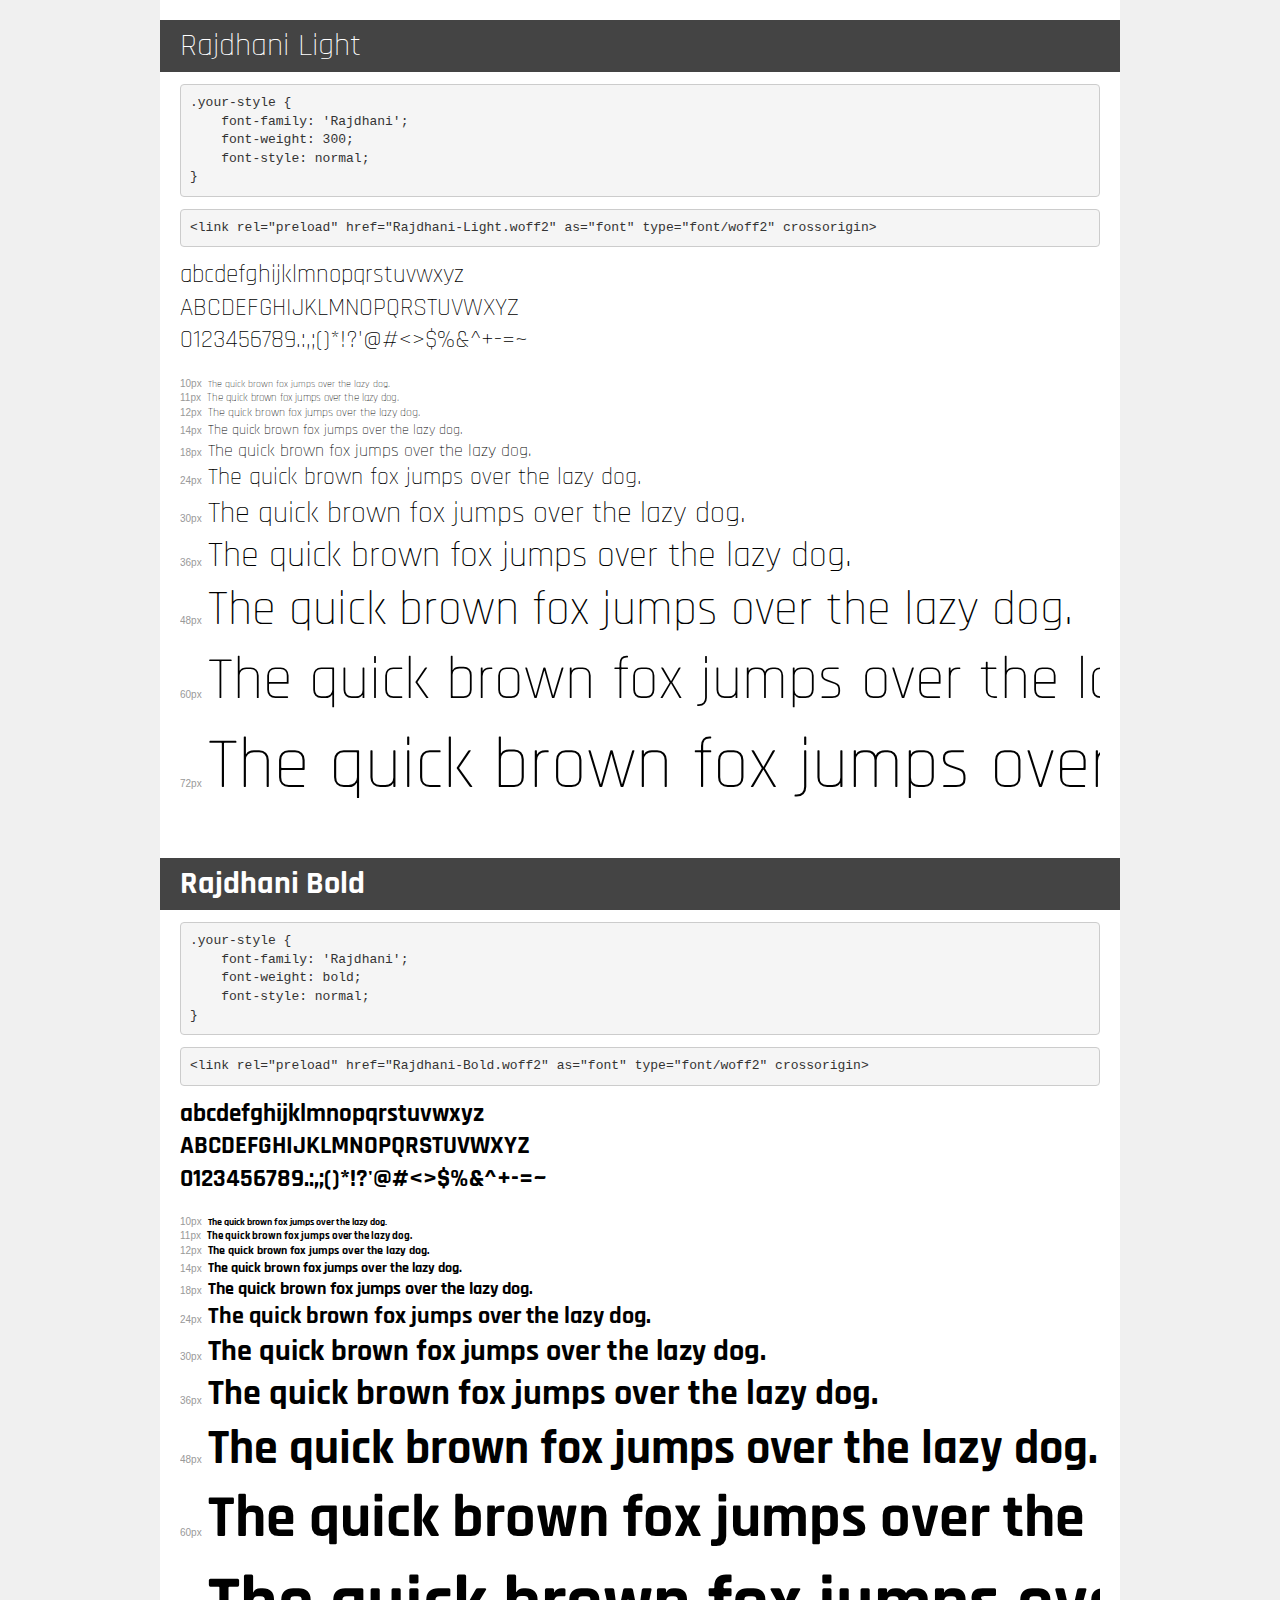
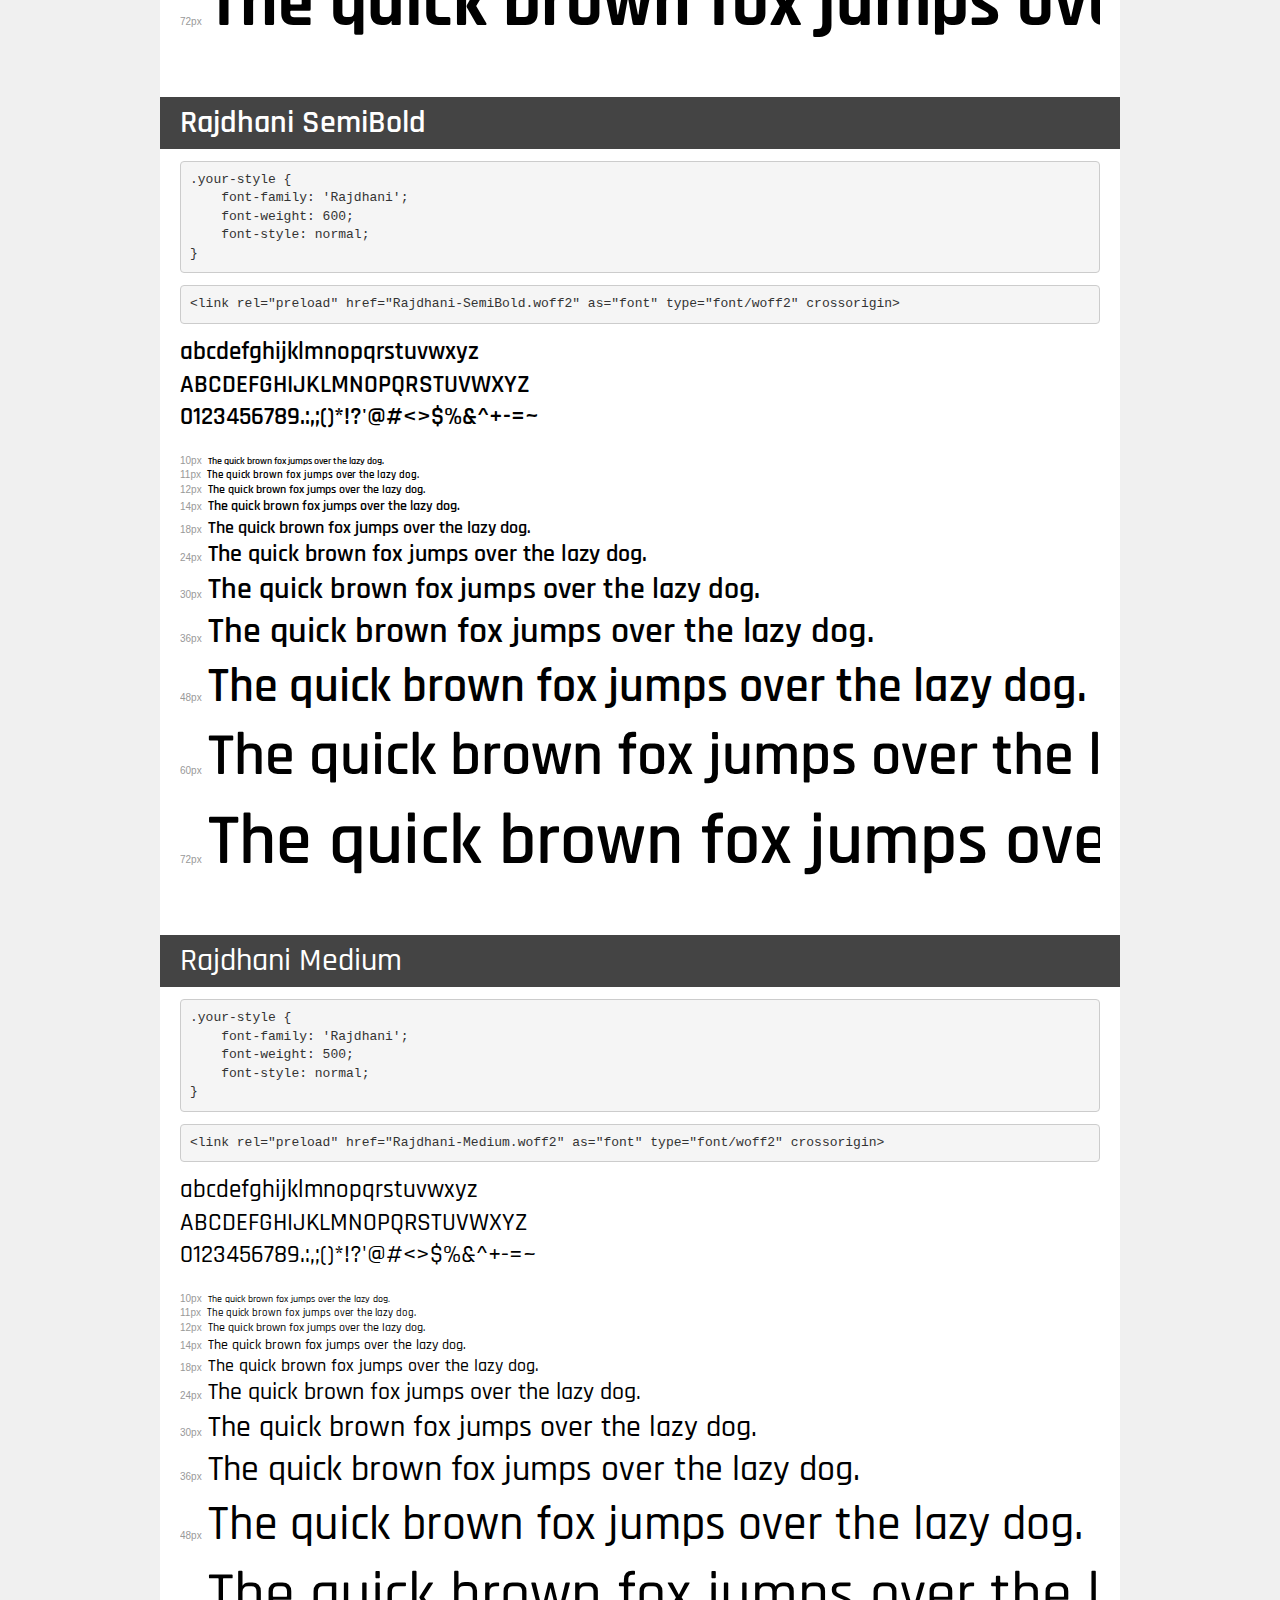
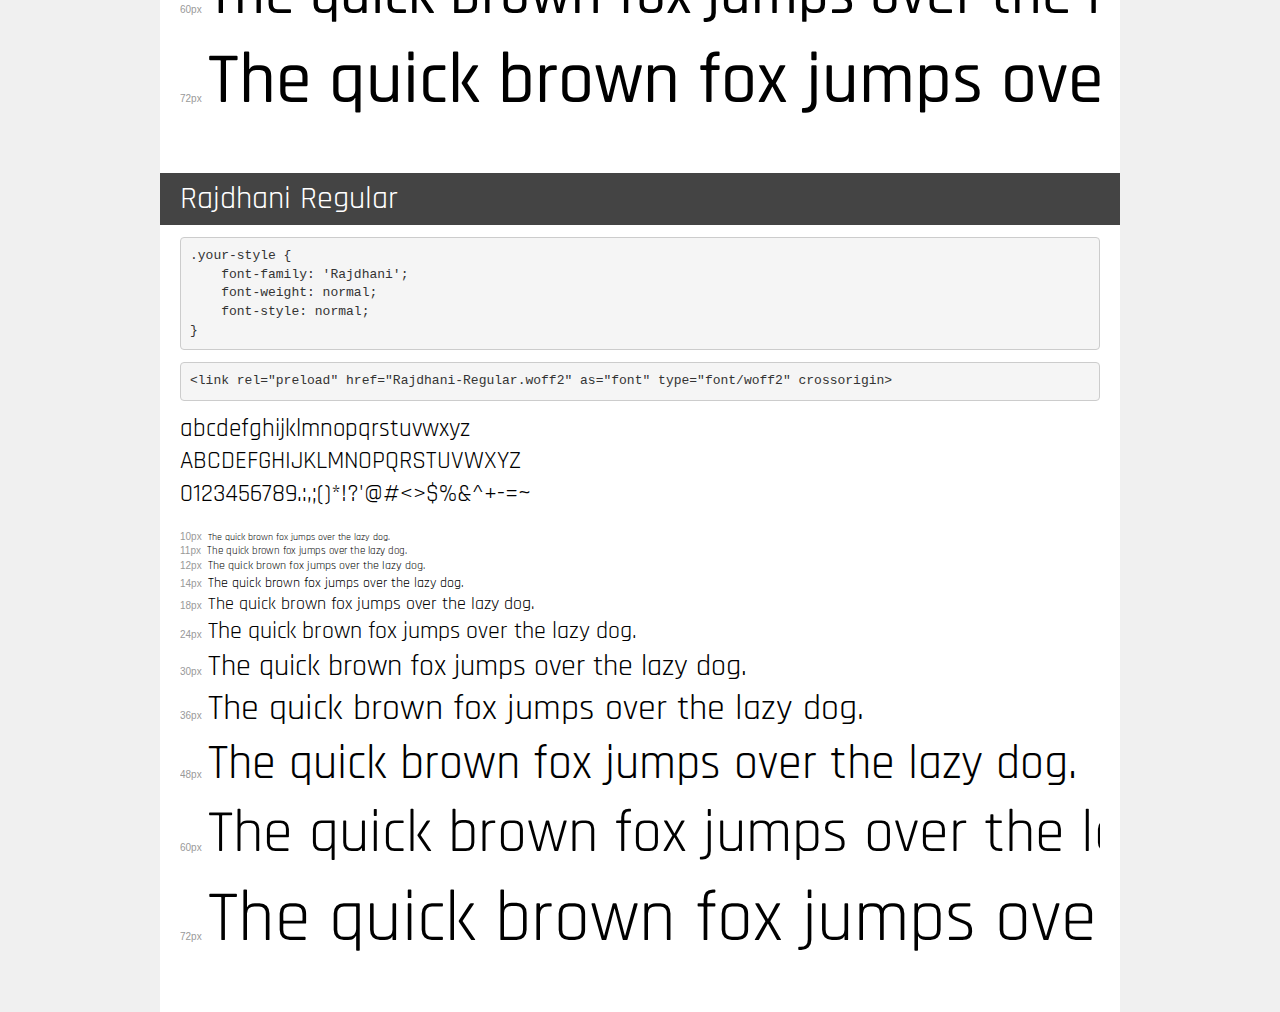
<file: fonts/demo.html>
<!DOCTYPE html>
<html lang="en">
<head>
    <meta charset="utf-8">
    <meta http-equiv="X-UA-Compatible" content="IE=edge">
    <meta name="viewport" content="width=device-width, initial-scale=1">
    <meta name="robots" content="noindex, noarchive">
    <meta name="format-detection" content="telephone=no">
    <title>Transfonter demo</title>
    <link href="stylesheet.css" rel="stylesheet">
    <style>
        /*
        http://meyerweb.com/eric/tools/css/reset/
        v2.0 | 20110126
        License: none (public domain)
        */
        html, body, div, span, applet, object, iframe,
        h1, h2, h3, h4, h5, h6, p, blockquote, pre,
        a, abbr, acronym, address, big, cite, code,
        del, dfn, em, img, ins, kbd, q, s, samp,
        small, strike, strong, sub, sup, tt, var,
        b, u, i, center,
        dl, dt, dd, ol, ul, li,
        fieldset, form, label, legend,
        table, caption, tbody, tfoot, thead, tr, th, td,
        article, aside, canvas, details, embed,
        figure, figcaption, footer, header, hgroup,
        menu, nav, output, ruby, section, summary,
        time, mark, audio, video {
            margin: 0;
            padding: 0;
            border: 0;
            font-size: 100%;
            font: inherit;
            vertical-align: baseline;
        }
        /* HTML5 display-role reset for older browsers */
        article, aside, details, figcaption, figure,
        footer, header, hgroup, menu, nav, section {
            display: block;
        }
        body {
            line-height: 1;
        }
        ol, ul {
            list-style: none;
        }
        blockquote, q {
            quotes: none;
        }
        blockquote:before, blockquote:after,
        q:before, q:after {
            content: '';
            content: none;
        }
        table {
            border-collapse: collapse;
            border-spacing: 0;
        }
        /* demo styles */
        body {
            background: #f0f0f0;
            color: #000;
        }
        .page {
            background: #fff;
            width: 920px;
            margin: 0 auto;
            padding: 20px 20px 0 20px;
            overflow: hidden;
        }
        .font-container {
            overflow-x: auto;
            overflow-y: hidden;
            margin-bottom: 40px;
            line-height: 1.3;
            white-space: nowrap;
            padding-bottom: 5px;
        }
        h1 {
            position: relative;
            background: #444;
            font-size: 32px;
            color: #fff;
            padding: 10px 20px;
            margin: 0 -20px 12px -20px;
        }
        .letters {
            font-size: 25px;
            margin-bottom: 20px;
        }
        .s10:before {
            content: '10px';
        }
        .s11:before {
            content: '11px';
        }
        .s12:before {
            content: '12px';
        }
        .s14:before {
            content: '14px';
        }
        .s18:before {
            content: '18px';
        }
        .s24:before {
            content: '24px';
        }
        .s30:before {
            content: '30px';
        }
        .s36:before {
            content: '36px';
        }
        .s48:before {
            content: '48px';
        }
        .s60:before {
            content: '60px';
        }
        .s72:before {
            content: '72px';
        }
        .s10:before, .s11:before, .s12:before, .s14:before,
        .s18:before, .s24:before, .s30:before, .s36:before,
        .s48:before, .s60:before, .s72:before {
            font-family: Arial, sans-serif;
            font-size: 10px;
            font-weight: normal;
            font-style: normal;
            color: #999;
            padding-right: 6px;
        }
        pre {
            display: block;
            padding: 9px;
            margin: 0 0 12px;
            font-family: Monaco, Menlo, Consolas, "Courier New", monospace;
            font-size: 13px;
            line-height: 1.428571429;
            color: #333;
            font-weight: normal;
            font-style: normal;
            background-color: #f5f5f5;
            border: 1px solid #ccc;
            overflow-x: auto;
            border-radius: 4px;
        }
        /* responsive */
        @media (max-width: 959px) {
            .page {
                width: auto;
                margin: 0;
            }
        }
    </style>
</head>
<body>
<div class="page">
    <div class="demo">
        <h1 style="font-family: 'Rajdhani'; font-weight: 300; font-style: normal;">Rajdhani Light</h1>
        <pre title="Usage">.your-style {
    font-family: 'Rajdhani';
    font-weight: 300;
    font-style: normal;
}</pre>
        <pre title="Preload (optional)">
&lt;link rel=&quot;preload&quot; href=&quot;Rajdhani-Light.woff2&quot; as=&quot;font&quot; type=&quot;font/woff2&quot; crossorigin&gt;</pre>
        <div class="font-container" style="font-family: 'Rajdhani'; font-weight: 300; font-style: normal;">
            <p class="letters">
                abcdefghijklmnopqrstuvwxyz<br>
ABCDEFGHIJKLMNOPQRSTUVWXYZ<br>
                0123456789.:,;()*!?'@#&lt;&gt;$%&^+-=~
            </p>
            <p class="s10" style="font-size: 10px;">The quick brown fox jumps over the lazy dog.</p>
            <p class="s11" style="font-size: 11px;">The quick brown fox jumps over the lazy dog.</p>
            <p class="s12" style="font-size: 12px;">The quick brown fox jumps over the lazy dog.</p>
            <p class="s14" style="font-size: 14px;">The quick brown fox jumps over the lazy dog.</p>
            <p class="s18" style="font-size: 18px;">The quick brown fox jumps over the lazy dog.</p>
            <p class="s24" style="font-size: 24px;">The quick brown fox jumps over the lazy dog.</p>
            <p class="s30" style="font-size: 30px;">The quick brown fox jumps over the lazy dog.</p>
            <p class="s36" style="font-size: 36px;">The quick brown fox jumps over the lazy dog.</p>
            <p class="s48" style="font-size: 48px;">The quick brown fox jumps over the lazy dog.</p>
            <p class="s60" style="font-size: 60px;">The quick brown fox jumps over the lazy dog.</p>
            <p class="s72" style="font-size: 72px;">The quick brown fox jumps over the lazy dog.</p>
        </div>
    </div>

    <div class="demo">
        <h1 style="font-family: 'Rajdhani'; font-weight: bold; font-style: normal;">Rajdhani Bold</h1>
        <pre title="Usage">.your-style {
    font-family: 'Rajdhani';
    font-weight: bold;
    font-style: normal;
}</pre>
        <pre title="Preload (optional)">
&lt;link rel=&quot;preload&quot; href=&quot;Rajdhani-Bold.woff2&quot; as=&quot;font&quot; type=&quot;font/woff2&quot; crossorigin&gt;</pre>
        <div class="font-container" style="font-family: 'Rajdhani'; font-weight: bold; font-style: normal;">
            <p class="letters">
                abcdefghijklmnopqrstuvwxyz<br>
ABCDEFGHIJKLMNOPQRSTUVWXYZ<br>
                0123456789.:,;()*!?'@#&lt;&gt;$%&^+-=~
            </p>
            <p class="s10" style="font-size: 10px;">The quick brown fox jumps over the lazy dog.</p>
            <p class="s11" style="font-size: 11px;">The quick brown fox jumps over the lazy dog.</p>
            <p class="s12" style="font-size: 12px;">The quick brown fox jumps over the lazy dog.</p>
            <p class="s14" style="font-size: 14px;">The quick brown fox jumps over the lazy dog.</p>
            <p class="s18" style="font-size: 18px;">The quick brown fox jumps over the lazy dog.</p>
            <p class="s24" style="font-size: 24px;">The quick brown fox jumps over the lazy dog.</p>
            <p class="s30" style="font-size: 30px;">The quick brown fox jumps over the lazy dog.</p>
            <p class="s36" style="font-size: 36px;">The quick brown fox jumps over the lazy dog.</p>
            <p class="s48" style="font-size: 48px;">The quick brown fox jumps over the lazy dog.</p>
            <p class="s60" style="font-size: 60px;">The quick brown fox jumps over the lazy dog.</p>
            <p class="s72" style="font-size: 72px;">The quick brown fox jumps over the lazy dog.</p>
        </div>
    </div>

    <div class="demo">
        <h1 style="font-family: 'Rajdhani'; font-weight: 600; font-style: normal;">Rajdhani SemiBold</h1>
        <pre title="Usage">.your-style {
    font-family: 'Rajdhani';
    font-weight: 600;
    font-style: normal;
}</pre>
        <pre title="Preload (optional)">
&lt;link rel=&quot;preload&quot; href=&quot;Rajdhani-SemiBold.woff2&quot; as=&quot;font&quot; type=&quot;font/woff2&quot; crossorigin&gt;</pre>
        <div class="font-container" style="font-family: 'Rajdhani'; font-weight: 600; font-style: normal;">
            <p class="letters">
                abcdefghijklmnopqrstuvwxyz<br>
ABCDEFGHIJKLMNOPQRSTUVWXYZ<br>
                0123456789.:,;()*!?'@#&lt;&gt;$%&^+-=~
            </p>
            <p class="s10" style="font-size: 10px;">The quick brown fox jumps over the lazy dog.</p>
            <p class="s11" style="font-size: 11px;">The quick brown fox jumps over the lazy dog.</p>
            <p class="s12" style="font-size: 12px;">The quick brown fox jumps over the lazy dog.</p>
            <p class="s14" style="font-size: 14px;">The quick brown fox jumps over the lazy dog.</p>
            <p class="s18" style="font-size: 18px;">The quick brown fox jumps over the lazy dog.</p>
            <p class="s24" style="font-size: 24px;">The quick brown fox jumps over the lazy dog.</p>
            <p class="s30" style="font-size: 30px;">The quick brown fox jumps over the lazy dog.</p>
            <p class="s36" style="font-size: 36px;">The quick brown fox jumps over the lazy dog.</p>
            <p class="s48" style="font-size: 48px;">The quick brown fox jumps over the lazy dog.</p>
            <p class="s60" style="font-size: 60px;">The quick brown fox jumps over the lazy dog.</p>
            <p class="s72" style="font-size: 72px;">The quick brown fox jumps over the lazy dog.</p>
        </div>
    </div>

    <div class="demo">
        <h1 style="font-family: 'Rajdhani'; font-weight: 500; font-style: normal;">Rajdhani Medium</h1>
        <pre title="Usage">.your-style {
    font-family: 'Rajdhani';
    font-weight: 500;
    font-style: normal;
}</pre>
        <pre title="Preload (optional)">
&lt;link rel=&quot;preload&quot; href=&quot;Rajdhani-Medium.woff2&quot; as=&quot;font&quot; type=&quot;font/woff2&quot; crossorigin&gt;</pre>
        <div class="font-container" style="font-family: 'Rajdhani'; font-weight: 500; font-style: normal;">
            <p class="letters">
                abcdefghijklmnopqrstuvwxyz<br>
ABCDEFGHIJKLMNOPQRSTUVWXYZ<br>
                0123456789.:,;()*!?'@#&lt;&gt;$%&^+-=~
            </p>
            <p class="s10" style="font-size: 10px;">The quick brown fox jumps over the lazy dog.</p>
            <p class="s11" style="font-size: 11px;">The quick brown fox jumps over the lazy dog.</p>
            <p class="s12" style="font-size: 12px;">The quick brown fox jumps over the lazy dog.</p>
            <p class="s14" style="font-size: 14px;">The quick brown fox jumps over the lazy dog.</p>
            <p class="s18" style="font-size: 18px;">The quick brown fox jumps over the lazy dog.</p>
            <p class="s24" style="font-size: 24px;">The quick brown fox jumps over the lazy dog.</p>
            <p class="s30" style="font-size: 30px;">The quick brown fox jumps over the lazy dog.</p>
            <p class="s36" style="font-size: 36px;">The quick brown fox jumps over the lazy dog.</p>
            <p class="s48" style="font-size: 48px;">The quick brown fox jumps over the lazy dog.</p>
            <p class="s60" style="font-size: 60px;">The quick brown fox jumps over the lazy dog.</p>
            <p class="s72" style="font-size: 72px;">The quick brown fox jumps over the lazy dog.</p>
        </div>
    </div>

    <div class="demo">
        <h1 style="font-family: 'Rajdhani'; font-weight: normal; font-style: normal;">Rajdhani Regular</h1>
        <pre title="Usage">.your-style {
    font-family: 'Rajdhani';
    font-weight: normal;
    font-style: normal;
}</pre>
        <pre title="Preload (optional)">
&lt;link rel=&quot;preload&quot; href=&quot;Rajdhani-Regular.woff2&quot; as=&quot;font&quot; type=&quot;font/woff2&quot; crossorigin&gt;</pre>
        <div class="font-container" style="font-family: 'Rajdhani'; font-weight: normal; font-style: normal;">
            <p class="letters">
                abcdefghijklmnopqrstuvwxyz<br>
ABCDEFGHIJKLMNOPQRSTUVWXYZ<br>
                0123456789.:,;()*!?'@#&lt;&gt;$%&^+-=~
            </p>
            <p class="s10" style="font-size: 10px;">The quick brown fox jumps over the lazy dog.</p>
            <p class="s11" style="font-size: 11px;">The quick brown fox jumps over the lazy dog.</p>
            <p class="s12" style="font-size: 12px;">The quick brown fox jumps over the lazy dog.</p>
            <p class="s14" style="font-size: 14px;">The quick brown fox jumps over the lazy dog.</p>
            <p class="s18" style="font-size: 18px;">The quick brown fox jumps over the lazy dog.</p>
            <p class="s24" style="font-size: 24px;">The quick brown fox jumps over the lazy dog.</p>
            <p class="s30" style="font-size: 30px;">The quick brown fox jumps over the lazy dog.</p>
            <p class="s36" style="font-size: 36px;">The quick brown fox jumps over the lazy dog.</p>
            <p class="s48" style="font-size: 48px;">The quick brown fox jumps over the lazy dog.</p>
            <p class="s60" style="font-size: 60px;">The quick brown fox jumps over the lazy dog.</p>
            <p class="s72" style="font-size: 72px;">The quick brown fox jumps over the lazy dog.</p>
        </div>
    </div>

</div>
</body>
</html>
</file>
<file: fonts/stylesheet.css>
@font-face {
    font-family: 'Rajdhani';
    src: url('Rajdhani-Light.woff2') format('woff2'),
        url('Rajdhani-Light.woff') format('woff');
    font-weight: 300;
    font-style: normal;
    font-display: swap;
}

@font-face {
    font-family: 'Rajdhani';
    src: url('Rajdhani-Bold.woff2') format('woff2'),
        url('Rajdhani-Bold.woff') format('woff');
    font-weight: bold;
    font-style: normal;
    font-display: swap;
}

@font-face {
    font-family: 'Rajdhani';
    src: url('Rajdhani-SemiBold.woff2') format('woff2'),
        url('Rajdhani-SemiBold.woff') format('woff');
    font-weight: 600;
    font-style: normal;
    font-display: swap;
}

@font-face {
    font-family: 'Rajdhani';
    src: url('Rajdhani-Medium.woff2') format('woff2'),
        url('Rajdhani-Medium.woff') format('woff');
    font-weight: 500;
    font-style: normal;
    font-display: swap;
}

@font-face {
    font-family: 'Rajdhani';
    src: url('Rajdhani-Regular.woff2') format('woff2'),
        url('Rajdhani-Regular.woff') format('woff');
    font-weight: normal;
    font-style: normal;
    font-display: swap;
}
</file>
